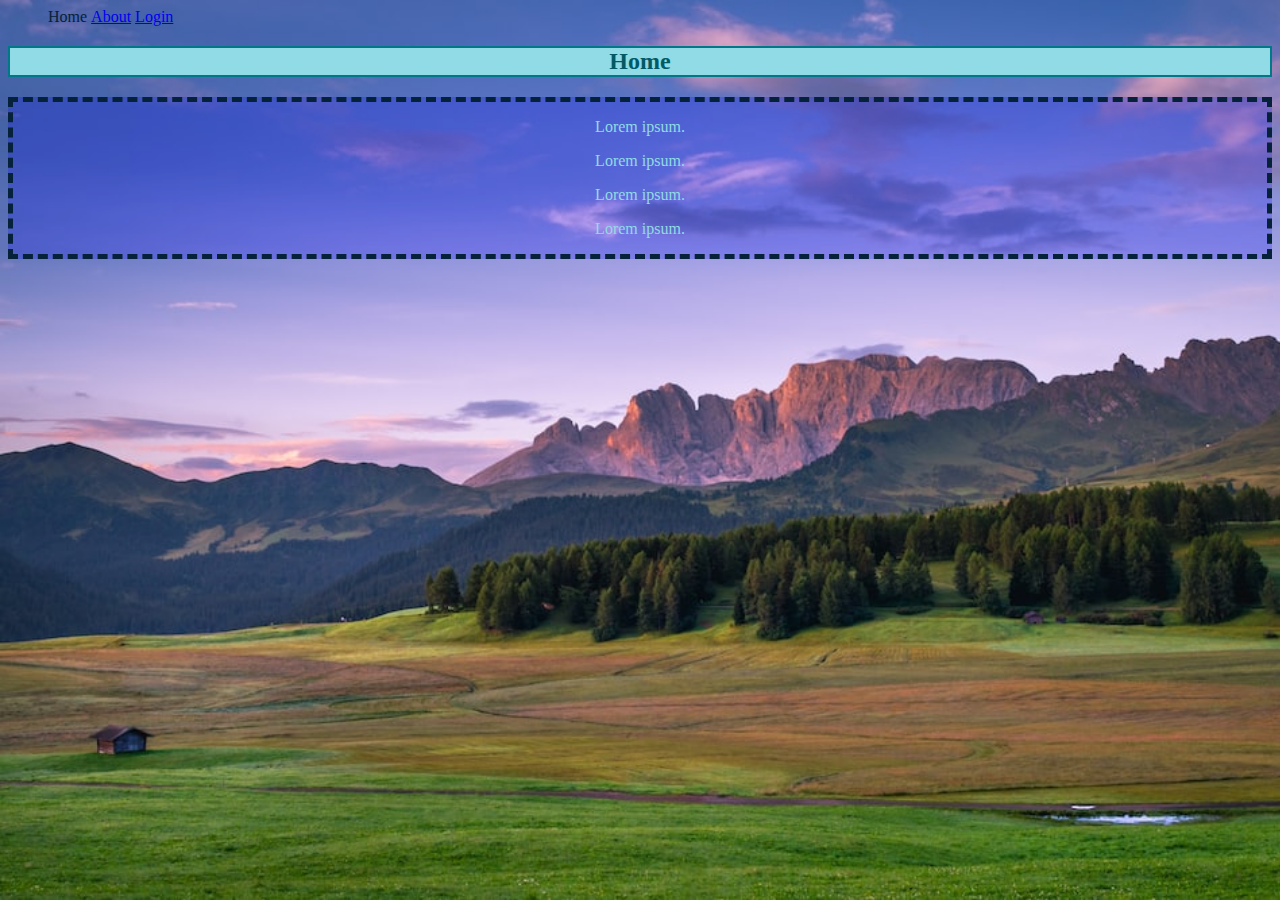
<file: CSS3/index.html>
<html lang="en">
<head>
    <meta charset="UTF-8">
    <meta http-equiv="X-UA-Compatible" content="IE=edge">
    <meta name="viewport" content="width=device-width, initial-scale=1.0">
    <title>CSS</title>
    <link rel="stylesheet" href="style.css">
</head>
<body>
    <header>
        <nav>
            <ul>
                <li>Home</li>
                <li><a href="about.html">About</a></li>
                <li><a href="login.html">Login</a></li>
            </ul>
        </nav>
    </header>
    <section>
        <h2>Home</h2>
        <div id = "div1">
            <p class="webtext">Lorem ipsum.</p>
            <p class="webtext">Lorem ipsum.</p>
            <p class="webtext">Lorem ipsum.</p>
            <p class="webtext">Lorem ipsum.</p>
        </div>
    </section>
</body>
</html>
</file>
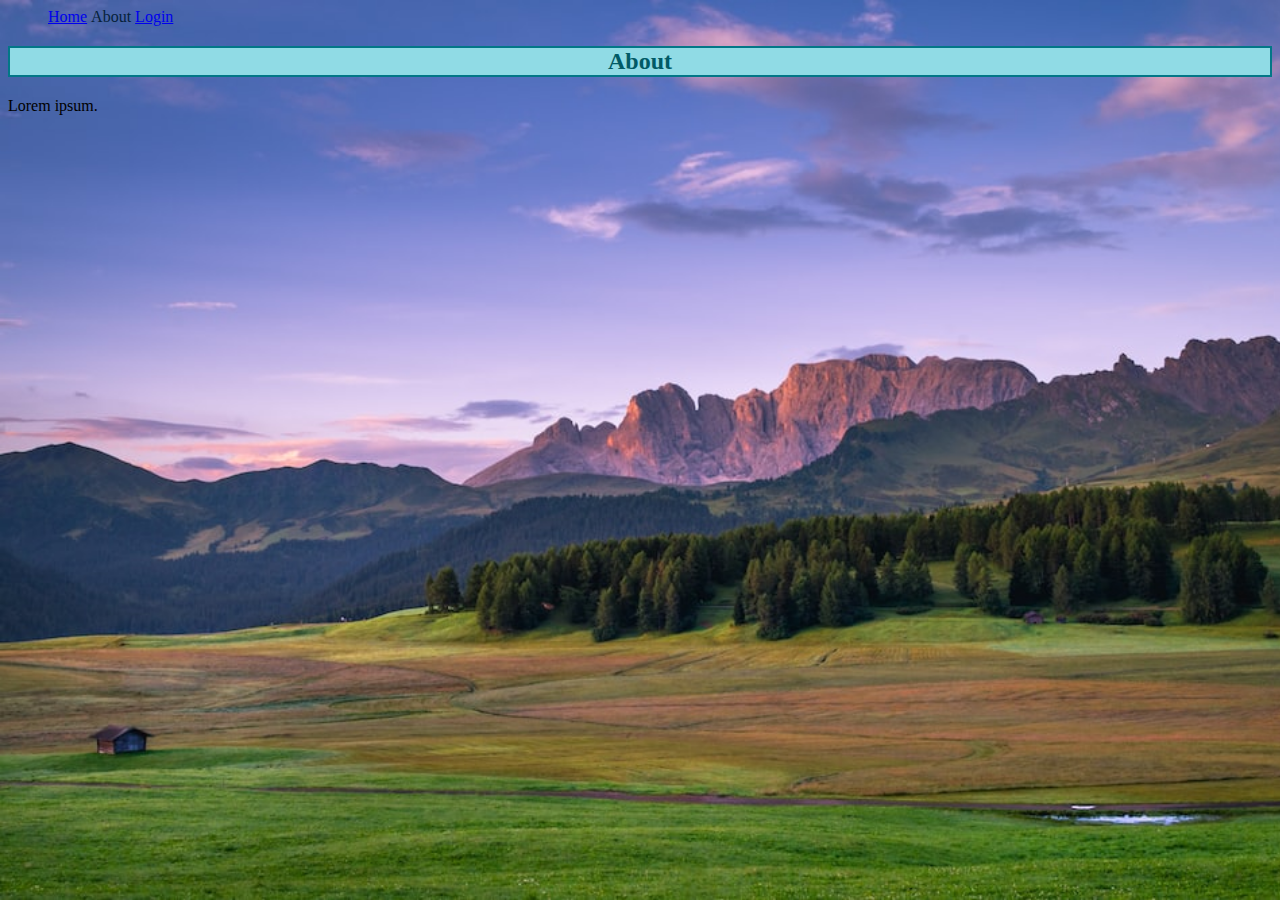
<file: CSS3/about.html>
<html lang="en">
<head>
    <meta charset="UTF-8">
    <meta http-equiv="X-UA-Compatible" content="IE=edge">
    <meta name="viewport" content="width=device-width, initial-scale=1.0">
    <title>About</title>
    <link rel="stylesheet" href="style.css">
</head>
<body>
    <header>
        <nav>
            <ul>
                <li><a href="index.html">Home</a></li>
                <li>About</li>
                <li><a href="login.html">Login</a></li>
            </ul>
        </nav>
    </header>
    <section>
        <h2>About</h2>
        <p>Lorem ipsum.</p>
    </section>
</body>
</html>
</file>
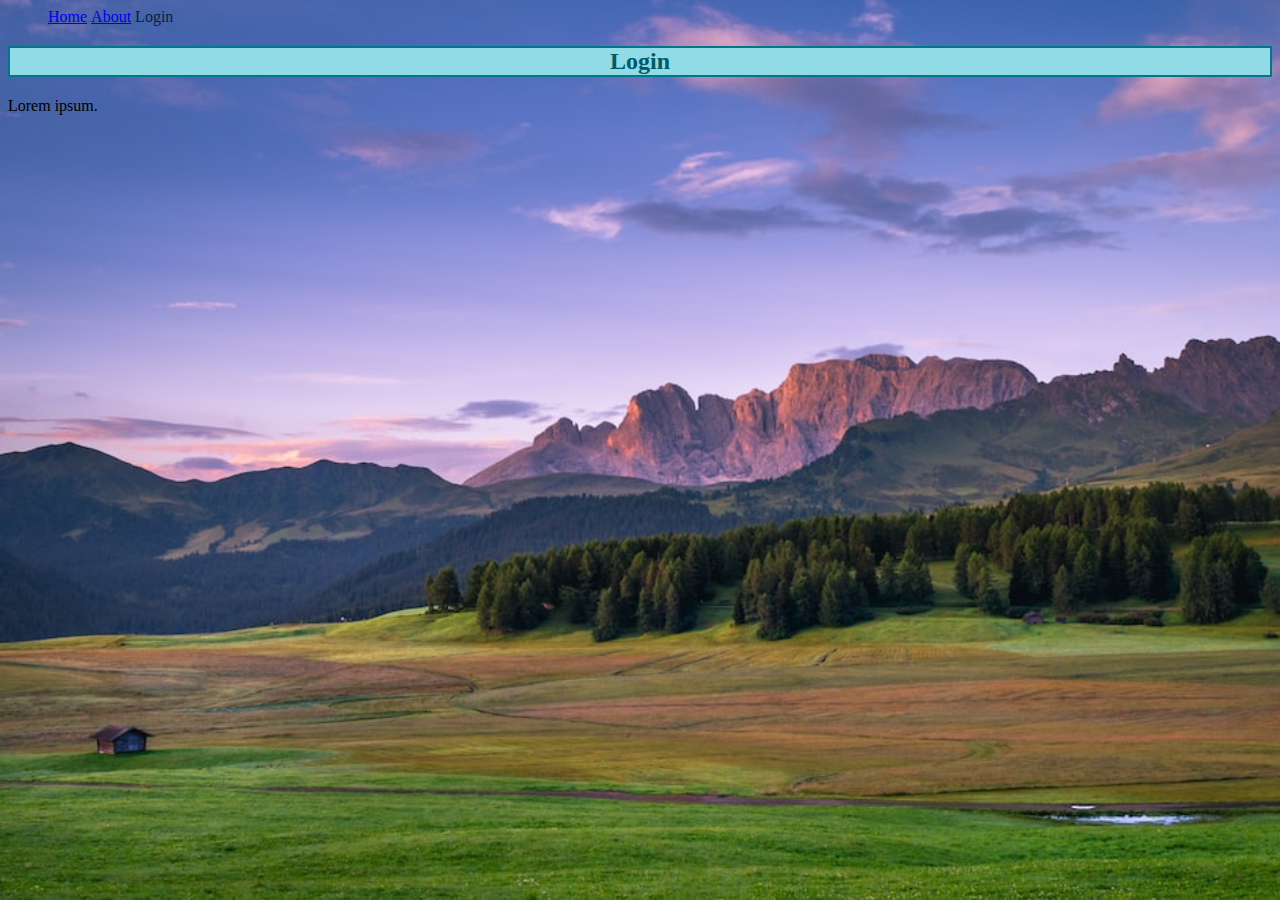
<file: CSS3/login.html>
<html lang="en">
<head>
    <meta charset="UTF-8">
    <meta http-equiv="X-UA-Compatible" content="IE=edge">
    <meta name="viewport" content="width=device-width, initial-scale=1.0">
    <title>CSS</title>
    <link rel="stylesheet" href="style.css">
</head>
<body>
    <header>
        <nav>
            <ul>
                <li><a href="index.html">Home</a></li>
                <li><a href="about.html">About</a></li>
                <li>Login</li>
            </ul>
        </nav>
    </header>
    <section>
        <h2>Login</h2>
        <p>Lorem ipsum.</p>
    </section>
</body>
</html>
</file>
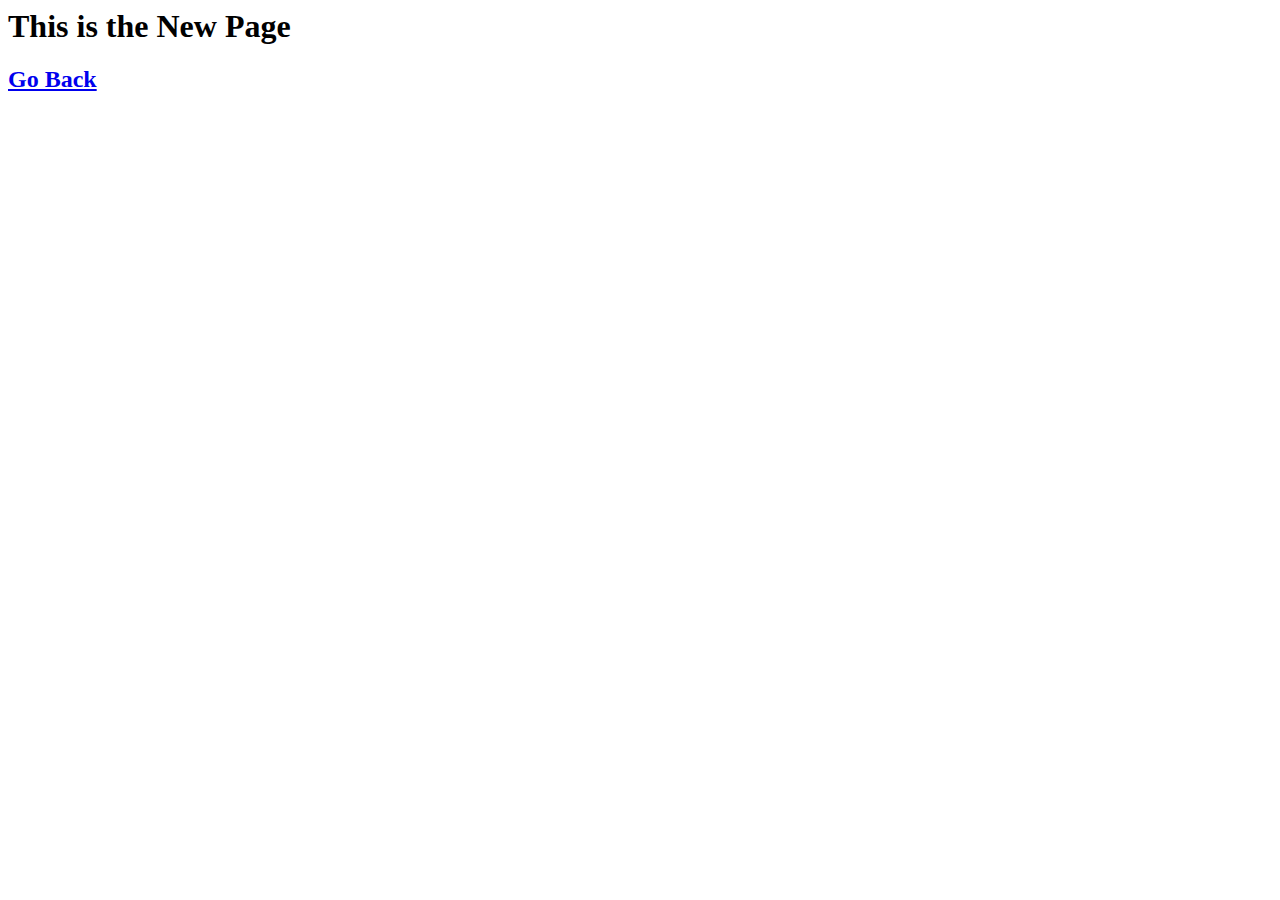
<file: HTML5/newpage.html>
<html lang="en">
<head>
    <meta charset="UTF-8">
    <meta http-equiv="X-UA-Compatible" content="IE=edge">
    <meta name="viewport" content="width=device-width, initial-scale=1.0">
    <title>New Page</title>
</head>
<body>
    <h1>This is the New Page</h1>
    <a href="index.html">
        <h2>Go Back</h2>
    </a>
</body>
</html>
</file>
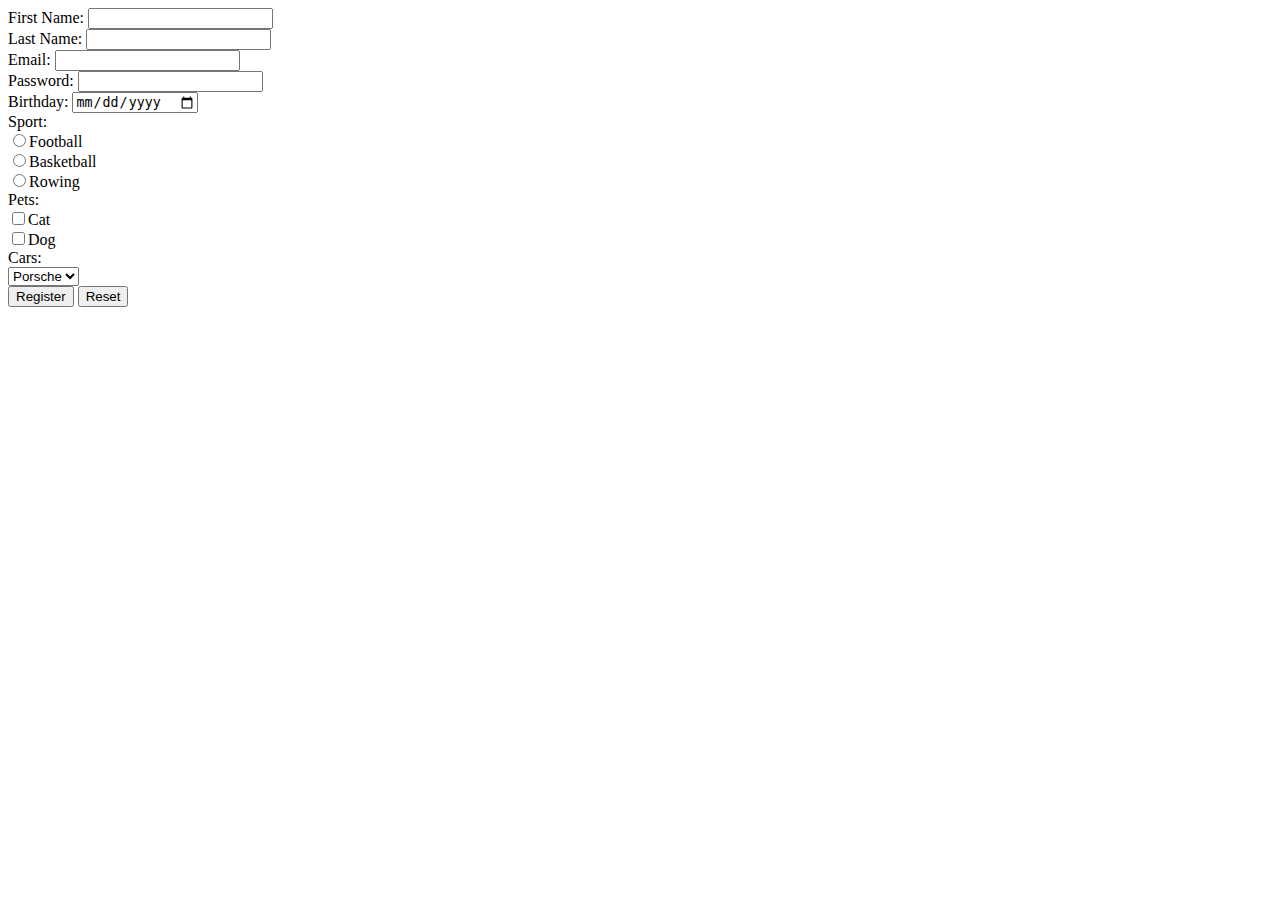
<file: HTML5/register.html>
<html lang="en">
<head>
    <meta charset="UTF-8">
    <meta http-equiv="X-UA-Compatible" content="IE=edge">
    <meta name="viewport" content="width=device-width, initial-scale=1.0">
    <title>Register</title>
</head>
<body>
    <!-- <form method="GET" action="action.php"></form> -->
    <form method="GET">
        First Name: <input type="text" name="firstname"> <br>
        Last Name: <input type="text" name="lastname"> <br>
        Email: <input type="email" name="email" required> <br>
        Password: <input type="password" name="password" minlength="5"> <br>
        Birthday: <input type="date" name="birthday"> <br>
        Sport: <br>
        <input type="radio" name="sport" value="football">Football <br>
        <input type="radio" name="sport" value="backetball">Basketball <br>
        <input type="radio" name="sport" value="rowing">Rowing <br>
        Pets: <br>
        <input type="checkbox" name="cat">Cat <br>
        <input type="checkbox" name="dog">Dog <br>
        Cars: <br>
        <select name="cars">
            <option value="Porsche" value="porsche">Porsche</option>
            <option value="Audi" value="audi">Audi</option>
        </select> <br>
        <input type="submit" value="Register">
        <input type="reset">
    </form>
</body>
</html>
</file>
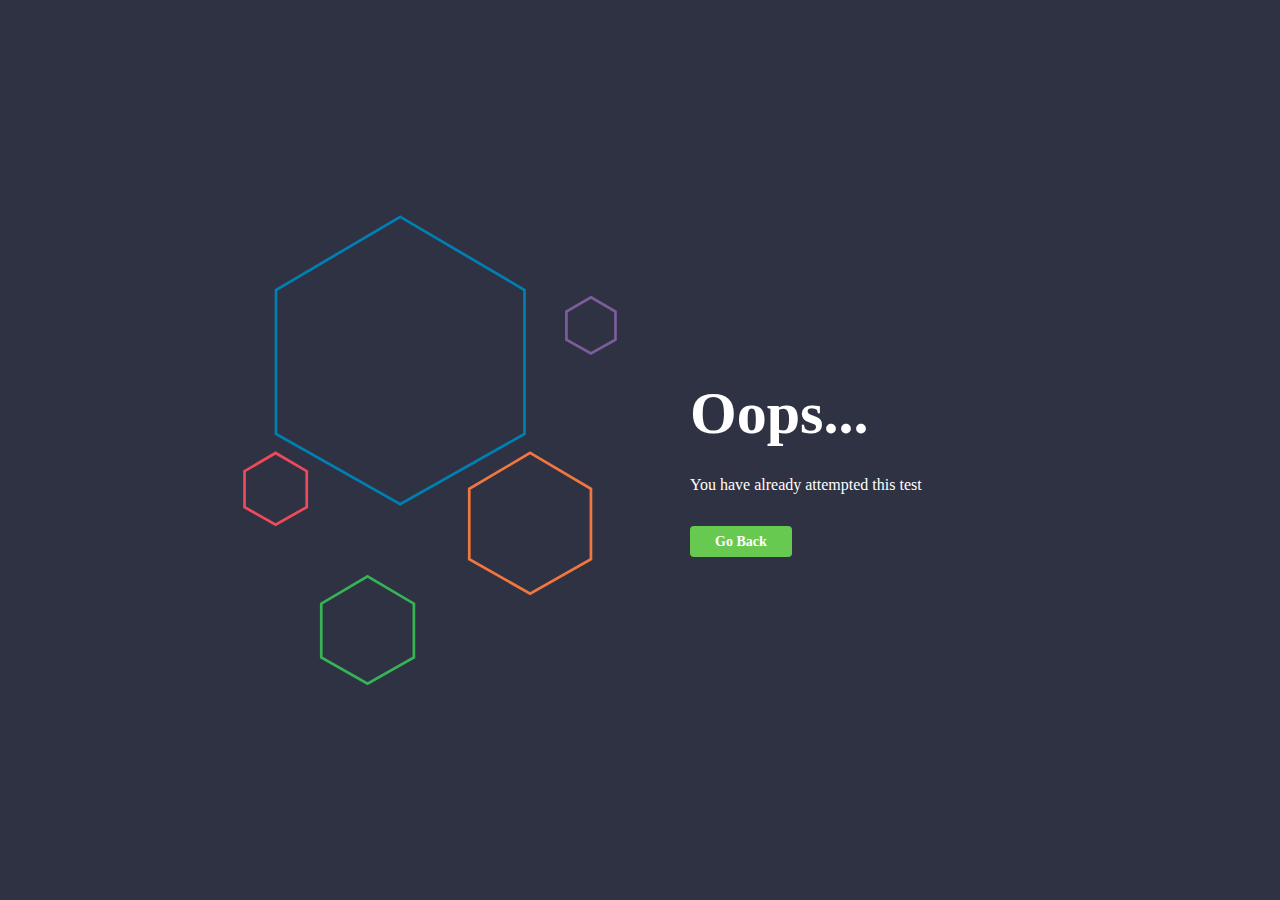
<file: Practice-Error-Page/Message.html>
<html lang="en">
<head>
    <meta charset="UTF-8">
    <meta http-equiv="X-UA-Compatible" content="IE=edge">
    <meta name="viewport" content="width=device-width, initial-scale=1.0">
    <title>Message Page</title>
    <link rel="stylesheet" href="msg_style.css">
</head>
<body>   
<svg width="380px" height="500px" viewBox="0 0 837 1045" version="1.1" xmlns="http://www.w3.org/2000/svg" xmlns:xlink="http://www.w3.org/1999/xlink" xmlns:sketch="http://www.bohemiancoding.com/sketch/ns">
    <g id="Page-1" stroke="none" stroke-width="1" fill="none" fill-rule="evenodd" sketch:type="MSPage">
        <path d="M353,9 L626.664028,170 L626.664028,487 L353,642 L79.3359724,487 L79.3359724,170 L353,9 Z" id="Polygon-1" stroke="#007FB2" stroke-width="6" sketch:type="MSShapeGroup"></path>
        <path d="M78.5,529 L147,569.186414 L147,648.311216 L78.5,687 L10,648.311216 L10,569.186414 L78.5,529 Z" id="Polygon-2" stroke="#EF4A5B" stroke-width="6" sketch:type="MSShapeGroup"></path>
        <path d="M773,186 L827,217.538705 L827,279.636651 L773,310 L719,279.636651 L719,217.538705 L773,186 Z" id="Polygon-3" stroke="#795D9C" stroke-width="6" sketch:type="MSShapeGroup"></path>
        <path d="M639,529 L773,607.846761 L773,763.091627 L639,839 L505,763.091627 L505,607.846761 L639,529 Z" id="Polygon-4" stroke="#F2773F" stroke-width="6" sketch:type="MSShapeGroup"></path>
        <path d="M281,801 L383,861.025276 L383,979.21169 L281,1037 L179,979.21169 L179,861.025276 L281,801 Z" id="Polygon-5" stroke="#36B455" stroke-width="6" sketch:type="MSShapeGroup"></path>
    </g>
</svg>
<div class="message-box">
  <h1>Oops...</h1>
  <p>You have already attempted this test</p>
  <div class="buttons-con">
    <div class="action-link-wrap">
      <a onclick="history.back(-1)" class="link-button link-back-button">Go Back</a>
    </div>
  </div>
</div>
</body>
</html>
</file>
<file: CSS3/style.css>
body {
    background-image: url(back-mountain.jpeg);
    background-size: cover;
    /* background-color: rgb(27, 152, 170); */
}

nav {
    color: rgb(6, 33, 58);
}

#div1 {
    background-color: rgba(0, 0, 255, 0.2);
    border: 5px dashed rgb(6, 33, 58);;
}

h2 {
    color: rgb(1, 90, 102);
    text-align: center;
    background-color: rgb(144, 219, 229);
    border: 2px solid rgb(2, 119, 135);
    cursor: pointer;
}

/* p {
    color: pink;
}

p {
    color: rgb(6, 33, 58);
} */

li {
    list-style: none;
    display: inline-block;
}

.webtext {
    /* border: 5px dashed rgb(6, 33, 58); */
    color: rgb(144, 219, 229);
    text-align: center;
}
</file>
<file: Practice-Error-Page/msg_style.css>
body {
    background-color: #2F3242;
  }
  svg {
    position: absolute;
    top: 50%;
    left: 50%;
    margin-top: -250px;
    margin-left: -400px;
  }
  .message-box {
    height: 200px;
    width: 380px;
    position: absolute;
    top: 50%;
    left: 50%;
    margin-top: -100px;
    margin-left: 50px;
    color: #FFF;
    font-family: Roboto;
    font-weight: 300;
  }
  .message-box h1 {
    font-size: 60px;
    line-height: 46px;
    margin-bottom: 40px;
  }
  .buttons-con .action-link-wrap {
    margin-top: 40px;
  }
  .buttons-con .action-link-wrap a {
    background: #68c950;
    padding: 8px 25px;
    border-radius: 4px;
    color: #FFF;
    font-weight: bold;
    font-size: 14px;
    transition: all 0.3s linear;
    cursor: pointer;
    text-decoration: none;
    margin-right: 10px
  }
  .buttons-con .action-link-wrap a:hover {
    background: #5A5C6C;
    color: #fff;
  }
  
  #Polygon-1 , #Polygon-2 , #Polygon-3 , #Polygon-4 , #Polygon-4, #Polygon-5 {
    animation: float 1s infinite ease-in-out alternate;
  }
  #Polygon-2 {
    animation-delay: .2s; 
  }
  #Polygon-3 {
    animation-delay: .4s; 
  }
  #Polygon-4 {
    animation-delay: .6s; 
  }
  #Polygon-5 {
    animation-delay: .8s; 
  }
  
  @keyframes float {
      100% {
      transform: translateY(20px);
    }
  }
  @media (max-width: 450px) {
    svg {
      position: absolute;
      top: 50%;
      left: 50%;
      margin-top: -250px;
      margin-left: -190px;
    }
    .message-box {
      top: 50%;
      left: 50%;
      margin-top: -100px;
      margin-left: -190px;
      text-align: center;
    }
  }
</file>
